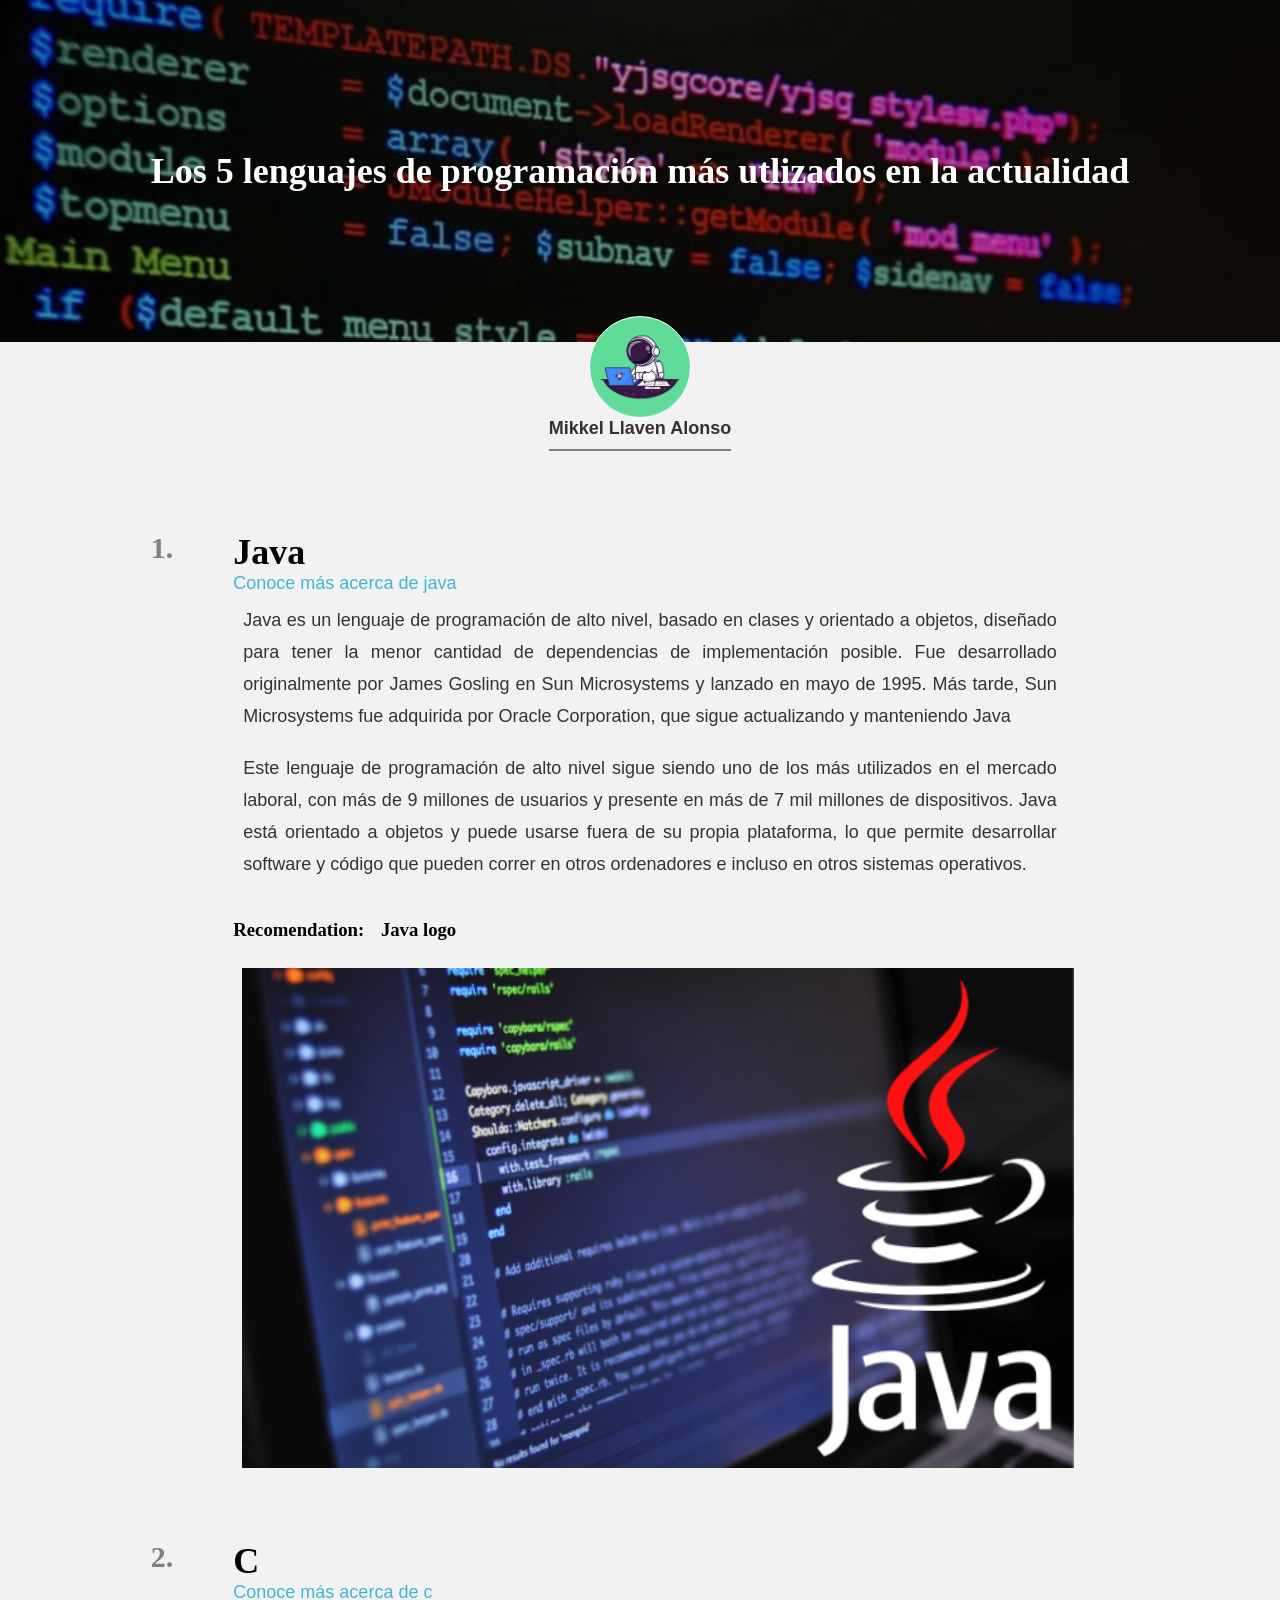
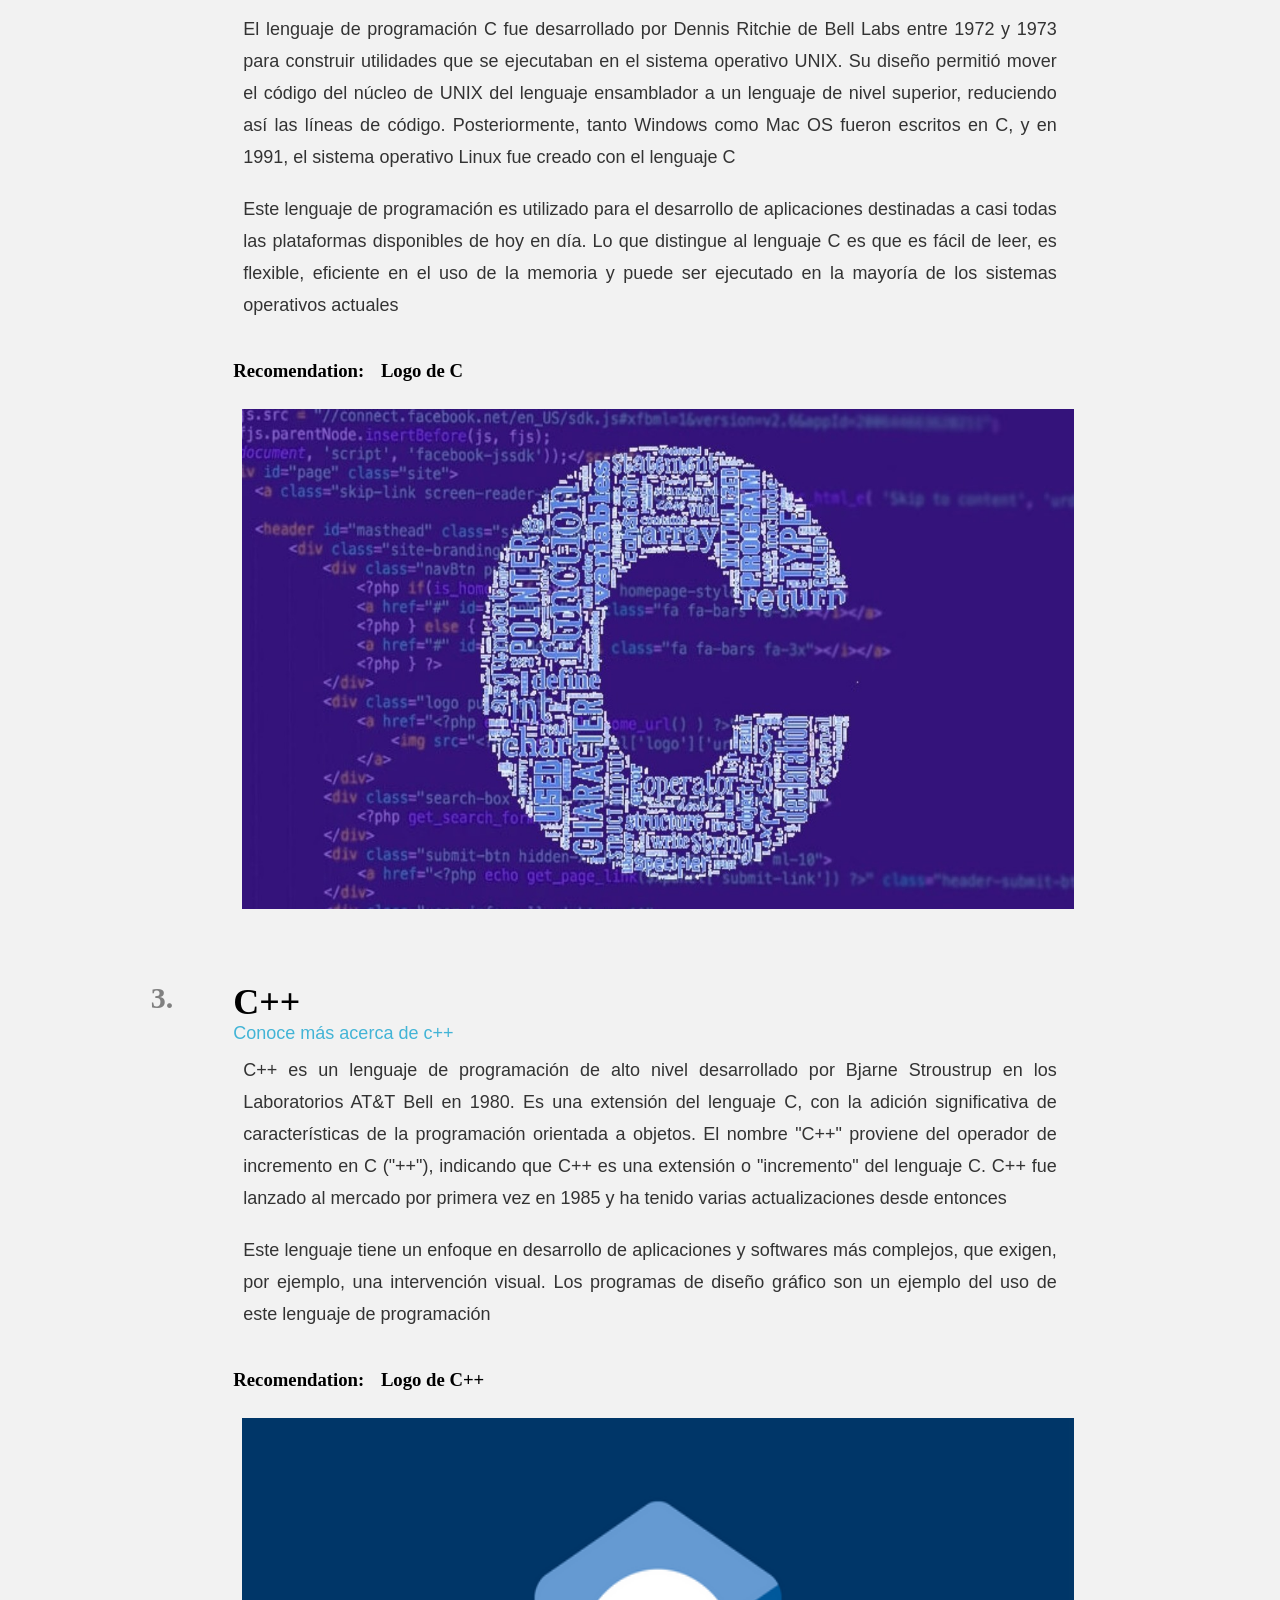
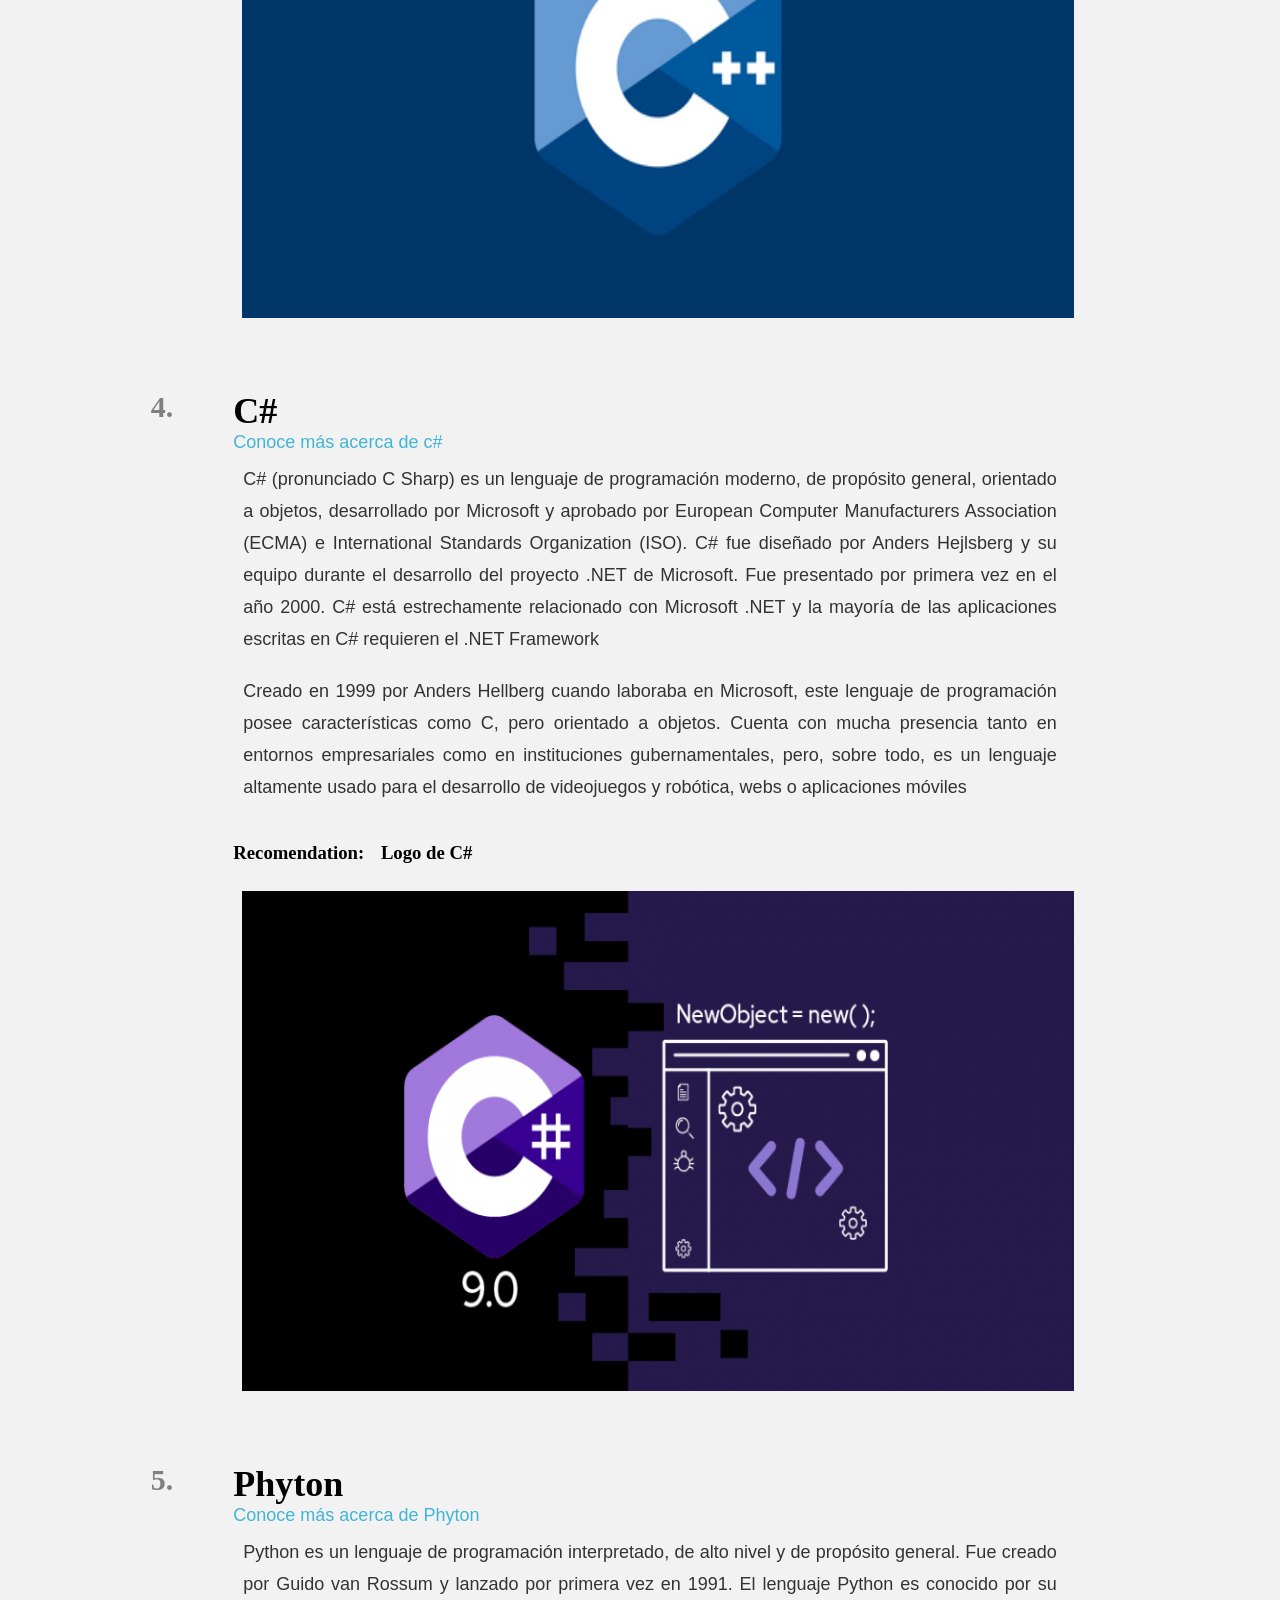
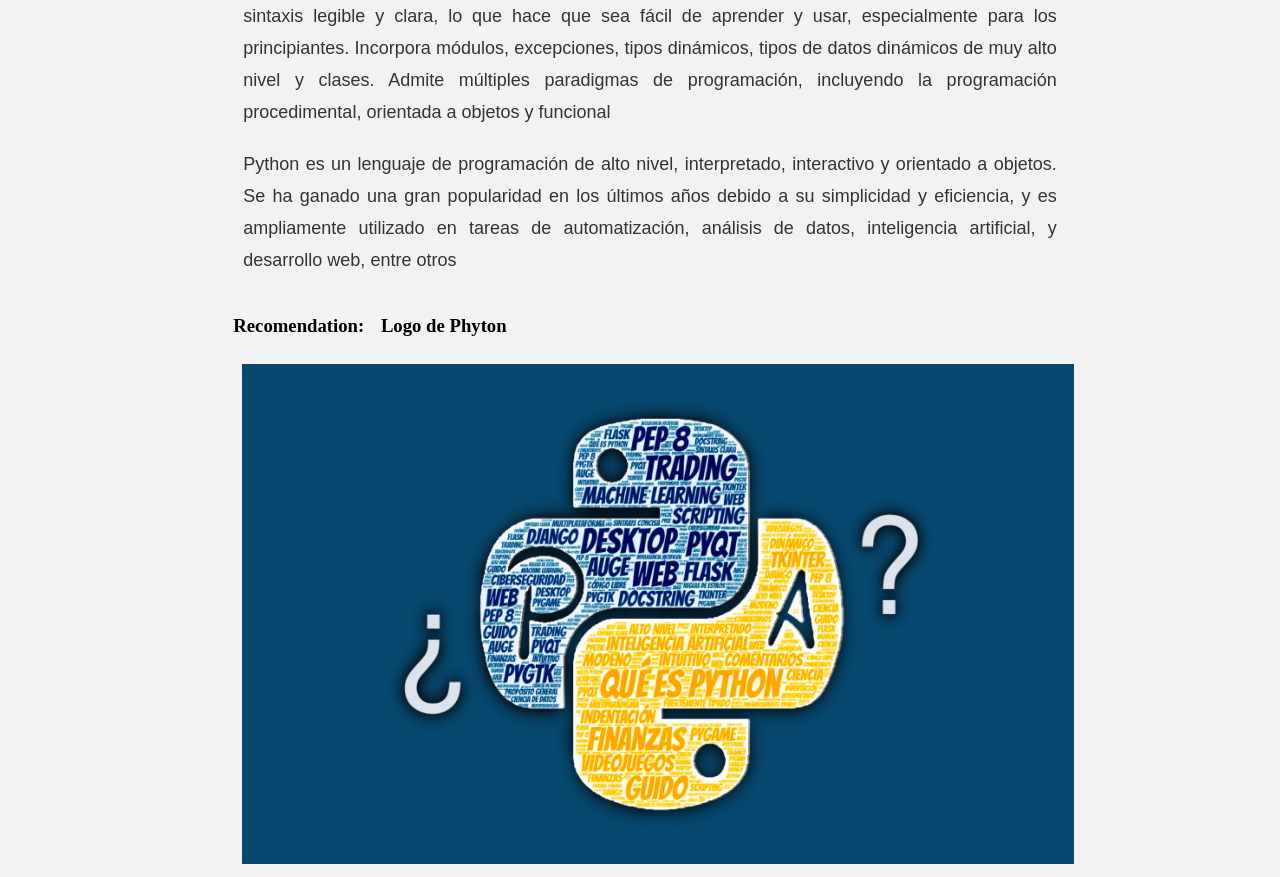
<file: Listicle/listicle.html>
<!DOCTYPE html>
<html lang="en">

<head>
    <link rel="stylesheet" href="index.css">
    <link rel="icon" href="Images/codingbrowser_102152.ico">
    <title>Práctica 2</title>
    <header>
        <h1>Los 5 lenguajes de programación más utlizados en la actualidad</h1>
    </header>
</head>

<body>
    <div class="perfil">
        <div class="perfil-foto"> </div>
        <div class="perfil-texto"> <strong> Mikkel Llaven Alonso </strong></div>
    </div>

    <div class="paragraph-break"></div>

    <section>
        <div class="cuerpo">
            <div class="lenguaje">
                <div class="contenedor-numero">
                    <div class="numero">1.</div>
                </div>

                <div class="header-lenguaje">Java</div>
                <a href="https://talently.tech/blog/los-10-lenguajes-de-programacion-mas-utilizados/"> Conoce más acerca
                    de java</a>

                <p class="item-text">
                    Java es un lenguaje de programación de alto nivel, basado en clases y orientado a objetos, 
                    diseñado para tener la menor cantidad de dependencias de implementación posible. 
                    Fue desarrollado originalmente por James Gosling en Sun Microsystems y lanzado en mayo de 1995. Más tarde, 
                    Sun Microsystems fue adquirida por Oracle Corporation, que sigue actualizando y manteniendo Java
                </p>    
                <p class="item-text">
                    Este lenguaje de programación de alto nivel sigue siendo uno de los más utilizados en el mercado
                    laboral,
                    con más de 9 millones de usuarios y presente en más de 7 mil millones de dispositivos.
                    Java está orientado a objetos y puede usarse fuera de su propia plataforma, lo que permite
                    desarrollar software
                    y código que pueden correr en otros ordenadores e incluso en otros sistemas operativos.
                </p>

                <div class="recomendation">
                    <h3 id="recomendacion">Recomendation:</h3>
                    <h3>Java logo</h3>
                </div>

                <img src="images/java.png" class="images_l">
            </div>

            <div class="lenguaje">
                <div class="contenedor-numero">
                    <div class="numero">2.</div>
                </div>

                <div class="header-lenguaje">C</div>
                <a href="https://worldcampus.saintleo.edu/noticias/estudiar-sistemas-computacionales-cuales-son-los-lenguajes-de-programacion-mas-utilizados-en-la-actualidad"> Conoce más acerca
                    de c</a>

                <p class="item-text">
                    El lenguaje de programación C fue desarrollado por Dennis Ritchie de Bell Labs entre 1972 y 1973 
                    para construir utilidades que se ejecutaban en el sistema operativo UNIX. Su diseño permitió mover el código del núcleo
                    de UNIX del lenguaje ensamblador a un lenguaje de nivel superior, reduciendo así las líneas de código. 
                    Posteriormente, tanto Windows como Mac OS fueron escritos en C, y en 1991, el sistema operativo Linux fue creado con el lenguaje C
                </p>    
                <p class="item-text">
                    Este lenguaje de programación es utilizado para el desarrollo de aplicaciones destinadas a casi todas las plataformas disponibles de hoy en día.
                    Lo que distingue al lenguaje C es que es fácil de leer, es flexible, eficiente en el uso de la memoria
                    y puede ser ejecutado en la mayoría de los sistemas operativos actuales
                </p>

                <div class="recomendation">
                    <h3 id="recomendacion">Recomendation:</h3>
                    <h3>Logo de C</h3>
                </div>

                <img src="images/C.jpg" class="images_l">
            </div>

            <div class="lenguaje">
                <div class="contenedor-numero">
                    <div class="numero">3.</div>
                </div>

                <div class="header-lenguaje">C++</div>
                <a href="https://keepcoding.io/blog/5-lenguajes-de-programacion-mas-usados-2022/"> Conoce más acerca de c++</a>

                <p class="item-text">
                    C++ es un lenguaje de programación de alto nivel desarrollado por Bjarne Stroustrup en los Laboratorios AT&T Bell en 1980.
                    Es una extensión del lenguaje C, con la adición significativa de características de la programación orientada a objetos. 
                    El nombre "C++" proviene del operador de incremento en C ("++"), indicando que C++ es una extensión o "incremento" 
                    del lenguaje C. C++ fue lanzado al mercado por primera vez en 1985 y ha tenido varias actualizaciones desde entonces
                </p>
                <p class="item-text">
                    Este lenguaje tiene un enfoque en desarrollo de aplicaciones y softwares más complejos, que exigen,
                    por ejemplo, una intervención visual. 
                    Los programas de diseño gráfico son un ejemplo del uso de este lenguaje de programación
                </p>

                <div class="recomendation">
                    <h3 id="recomendacion">Recomendation:</h3>
                    <h3>Logo de C++</h3>
                </div>

                <img src="images/c++.png" class="images_l">
            </div>

            <div class="lenguaje">
                <div class="contenedor-numero">
                    <div class="numero">4.</div>
                </div>

                <div class="header-lenguaje">C#</div>
                <a href=""> Conoce más acerca de c#</a>

                <p class="item-text">
                    C# (pronunciado C Sharp) es un lenguaje de programación moderno, de propósito general, orientado a objetos, 
                    desarrollado por Microsoft y aprobado por European Computer Manufacturers Association (ECMA) e International Standards Organization (ISO). 
                    C# fue diseñado por Anders Hejlsberg y su equipo durante el desarrollo del proyecto .NET de Microsoft. 
                    Fue presentado por primera vez en el año 2000. C# está estrechamente relacionado con Microsoft .NET y la mayoría de las aplicaciones 
                    escritas en C# requieren el .NET Framework  
                </p>
                <p class="item-text">
                    Creado en 1999 por Anders Hellberg cuando laboraba en Microsoft, este lenguaje de programación posee características como C,
                    pero orientado a objetos. Cuenta con mucha presencia tanto en entornos empresariales como en instituciones gubernamentales, 
                    pero, sobre todo, es un lenguaje altamente usado para el desarrollo de videojuegos y robótica, webs o aplicaciones móviles
                </p>

                <div class="recomendation">
                    <h3 id="recomendacion">Recomendation:</h3>
                    <h3>Logo de C#</h3>
                </div>

                <img src="images/Cansi.png" class="images_l">
            </div>

            <div class="lenguaje">
                <div class="contenedor-numero">
                    <div class="numero">5.</div>
                </div>

                <div class="header-lenguaje">Phyton</div>
                <a href=""> Conoce más acerca de Phyton</a>

                <p class="item-text">
                    Python es un lenguaje de programación interpretado, de alto nivel y de propósito general. 
                    Fue creado por Guido van Rossum y lanzado por primera vez en 1991.  El lenguaje Python es conocido por su sintaxis legible y clara, 
                    lo que hace que sea fácil de aprender y usar, especialmente para los principiantes. Incorpora módulos, excepciones, tipos dinámicos, 
                    tipos de datos dinámicos de muy alto nivel y clases. Admite múltiples paradigmas de programación, 
                    incluyendo la programación procedimental, orientada a objetos y funcional    
                </p>
                <p class="item-text">
                    Python es un lenguaje de programación de alto nivel, interpretado, interactivo y orientado a objetos. 
                    Se ha ganado una gran popularidad en los últimos años debido a su simplicidad y eficiencia, 
                    y es ampliamente utilizado en tareas de automatización, análisis de datos, inteligencia artificial, y desarrollo web, entre otros
                </p>

                <div class="recomendation">
                    <h3 id="recomendacion">Recomendation:</h3>
                    <h3>Logo de Phyton</h3>
                </div>

                <img src="images/phyton.jpg" class="images_l">
            </div>
        </div>
    </section>

</body>

</html>
</file>
<file: Listicle/index.css>
body,html {
    margin: 0px 0px 0px 0px;
    background-color: #F2F2F2;
}

header h1 {
    font-size: 36px;
    text-align: center;
    padding: 150px;
    background-image: linear-gradient(rgba(0, 0, 0, .3), rgba(0, 0, 0, .3)), url(images/fondo.jpg);
    color: white;
    font-family: "Roboto Slab", serif;
    margin-top: 0%;
}

.perfil {
    display: flex;
    align-items: center;
    flex-direction: column;
    width: 100%;
}

.perfil-foto {
    background-image: url("images/pf.jpg");
    background-size: cover;
    background-position: center;
    border-radius: 100%;
    width: 100px;
    height: 100px;
    margin-top: -50px;
    border: 1px solid white;
}

.perfil-texto {
    text-align: center;
    font-family: "Source Sans Pro", sans-serif;
    font-size: 18px;
    color: rgba(51, 51, 51);
    padding-bottom: 10px;
    border-bottom: 2px solid gray;
}

section {
    display: flex;
    justify-content: center;
    align-items: center;
    flex-direction: column;
}


.contenedor-numero {
    position: absolute;
    right: 100%;
}

.paragraph-break {
    height: 20px;
}

.images_l {
    height: 500px;
    width: 65vw;
    margin: 1% 0 1% 1%;

}

.numero {
    position: absolute;
    right: 40px;
    font-family: "Roboto Slab", serif;
    font-size: 30px;
    font-weight: bold;
    color: gray;
}

.lenguaje {
    padding: 60px 0px 0px 20px;
}

.cuerpo {
    width: 66.67%;
    position: relative;
}

.cuerpo p {
    margin-bottom: 20px;
}

.item-text {
    font-family: "Source Sans Pro", sans-serif;
    font-size: 18px;
    line-height: 32px;
    color: rgb(51, 51, 51);
    margin: 10px;
    text-align: justify;

}

.item {
    padding: 60px 0px;
}

a {
    color: #42b4d6;
    text-decoration: none;
    font-weight: normal;
    font-family: "Source Sans Pro", sans-serif;
    font-size: 18px;
}

a:hover {
    filter: grayscale(50%);
}

.header-lenguaje {

    font-family: "Roboto Slab", serif;
    font-size: 36px;
    font-weight: bold;
    color: black;
}

.recomendation{
    display: flex;
    flex-direction: row;
}

#recomendacion{
    font-weight: bold;
    margin-right: 2%;
}
</file>
